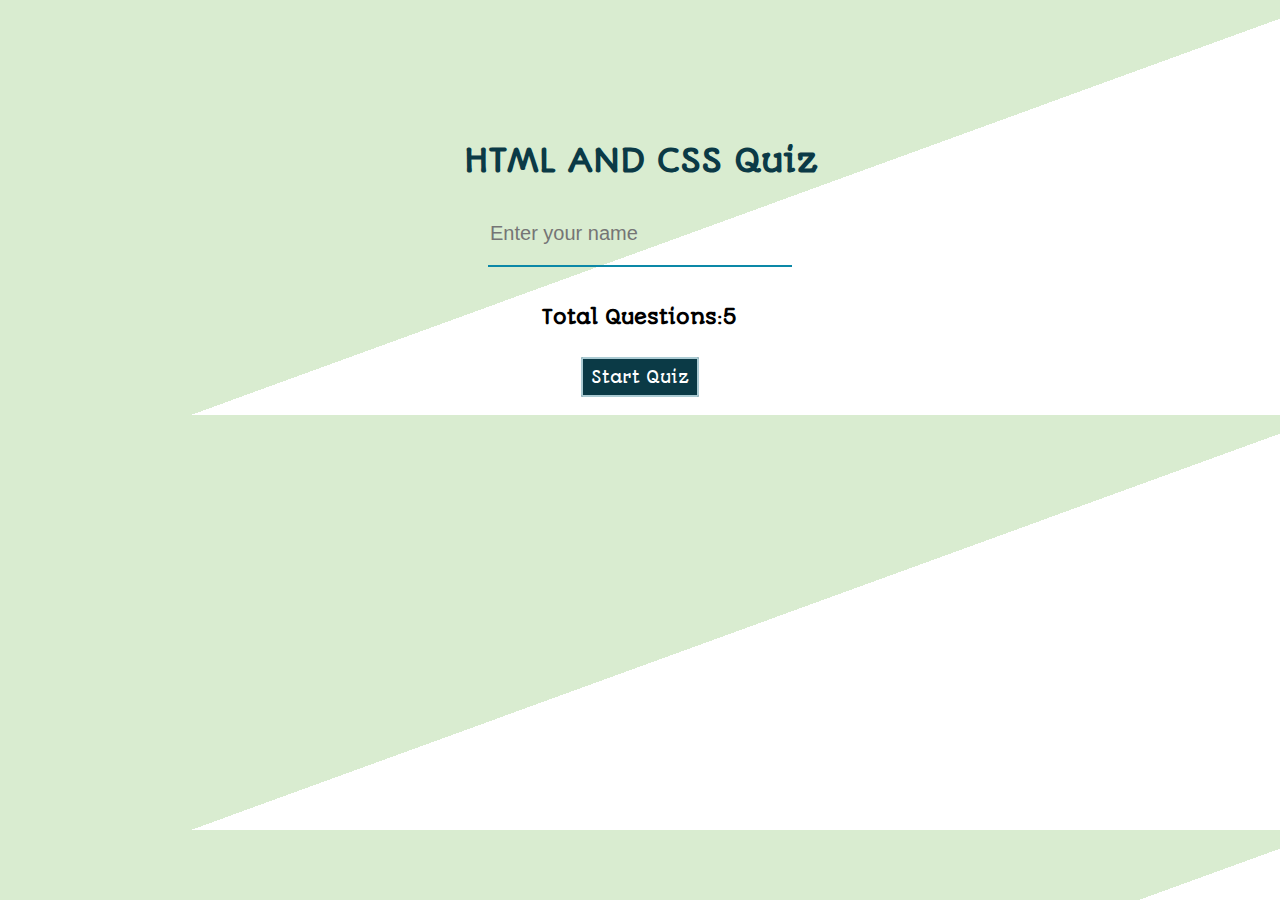
<file: index.html>
<!DOCTYPE html>
<html lang="en">
<head>
    <meta charset="UTF-8">
    <meta name="viewport" content="width=device-width, initial-scale=1.0">
    <link rel="stylesheet" href="style.css">
    <link href='https://fonts.googleapis.com/css?family=Autour One' rel='stylesheet'>
    <link rel="icon" href="./icon.png" type="image/gif" sizes="16x16">

    <link
    rel="stylesheet"
    href="https://cdnjs.cloudflare.com/ajax/libs/animate.css/4.0.0/animate.min.css"
  />
    <title>Quizz App</title>
</head>
<body>
    <div class="container start">
        <div class="row mt-10">
            <div class="col-md-4 text-center m-auto">
                <div  class="animate__animated animate__fadeInDown">
                    <div class=st>
                        <h1>HTML AND CSS Quiz</h1>
                        <input type="text"  placeholder="Enter your name" id="name">
                        <h3>Total Questions:5</h3> 
                        <br>
                       
                        <a class="btn abc"  href="question.html">Start Quiz</a>
                    </div>
                    
            
                </div>
            </div>
        </div>
    </div>
   <script src="app.js"></script> 
</body>
</html>
</file>
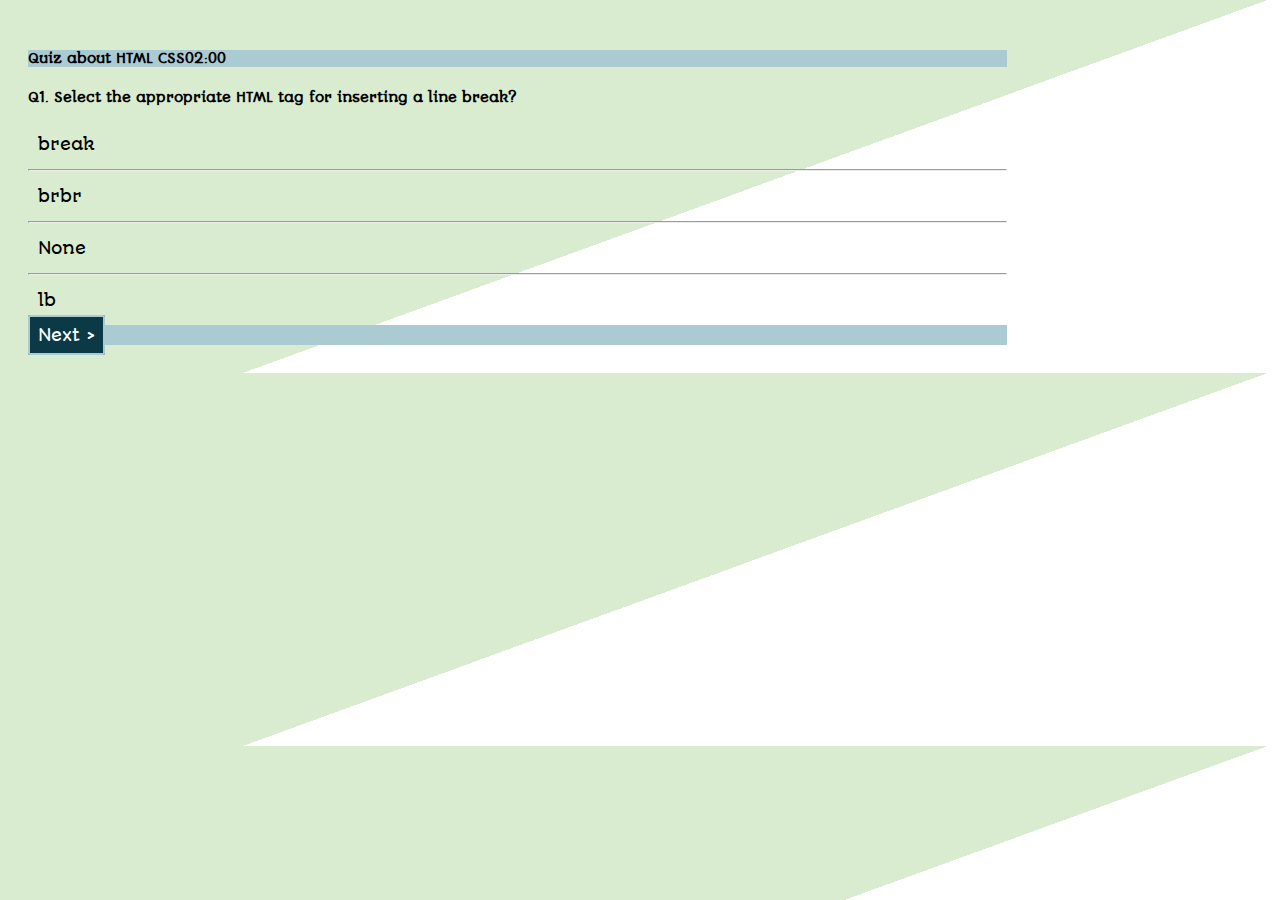
<file: question.html>
<!DOCTYPE html>
<html lang="en">
<head>
    <meta charset="UTF-8">
    <meta name="viewport" content="width=device-width, initial-scale=1.0">
    <link rel="stylesheet" href="https://stackpath.bootstrapcdn.com/bootstrap/4.5.0/css/bootstrap.min.css" integrity="sha384-9aIt2nRpC12Uk9gS9baDl411NQApFmC26EwAOH8WgZl5MYYxFfc+NcPb1dKGj7Sk" crossorigin="anonymous"><link rel="stylesheet" href="https://stackpath.bootstrapcdn.com/bootstrap/4.5.0/css/bootstrap.min.css" integrity="sha384-9aIt2nRpC12Uk9gS9baDl411NQApFmC26EwAOH8WgZl5MYYxFfc+NcPb1dKGj7Sk" crossorigin="anonymous">
    <link rel="stylesheet" href="style.css">
    <link rel="icon" href="./icon.png" type="image/gif" sizes="16x16">
    <link href='https://fonts.googleapis.com/css?family=Autour One' rel='stylesheet'>
    <title>Quiz App</title>
</head>
<body onload="showQuestion(0), startTime()">
    <div class="container ques">
        <div class="row">
            <div class="col-md-12 mt-6">
                  <div class="card mx-auto" style="max-width: 80%;">
                    <h5 class="card-header bg-theme text-black">Quiz about HTML CSS<span id="timer" class="float-right">02:00</span></h5>
                    <div class="card-body">
                        <h5 class="card-title mb-4" id="questionElement">Q1. The correct answer of the equation, 2 + 2 is</h5>
                        
                        <p  class="card-text optionElement" onclick="activeclass(this)"> option1</p>
                        <hr>
                        <p  class="card-text optionElement"  onclick="activeclass(this)"> option2</p>
                        <hr>
                        <p class="card-text optionElement"  onclick="activeclass(this)"> option3</p>
                        <hr>
                        <p class="card-text optionElement"  onclick="activeclass(this)"> option4</p>
                      </div>
                      <div class="card-footer text-muted">
                        <a href="#"  class="btn  float-right text-black" id="nextbtn"  onclick="nextQuestion()">Next ></a>
                      </div>
                  </div>
            </div>
        </div>
    </div>

    
    

    <script src="app.js"></script>
</body>
</html>
</file>
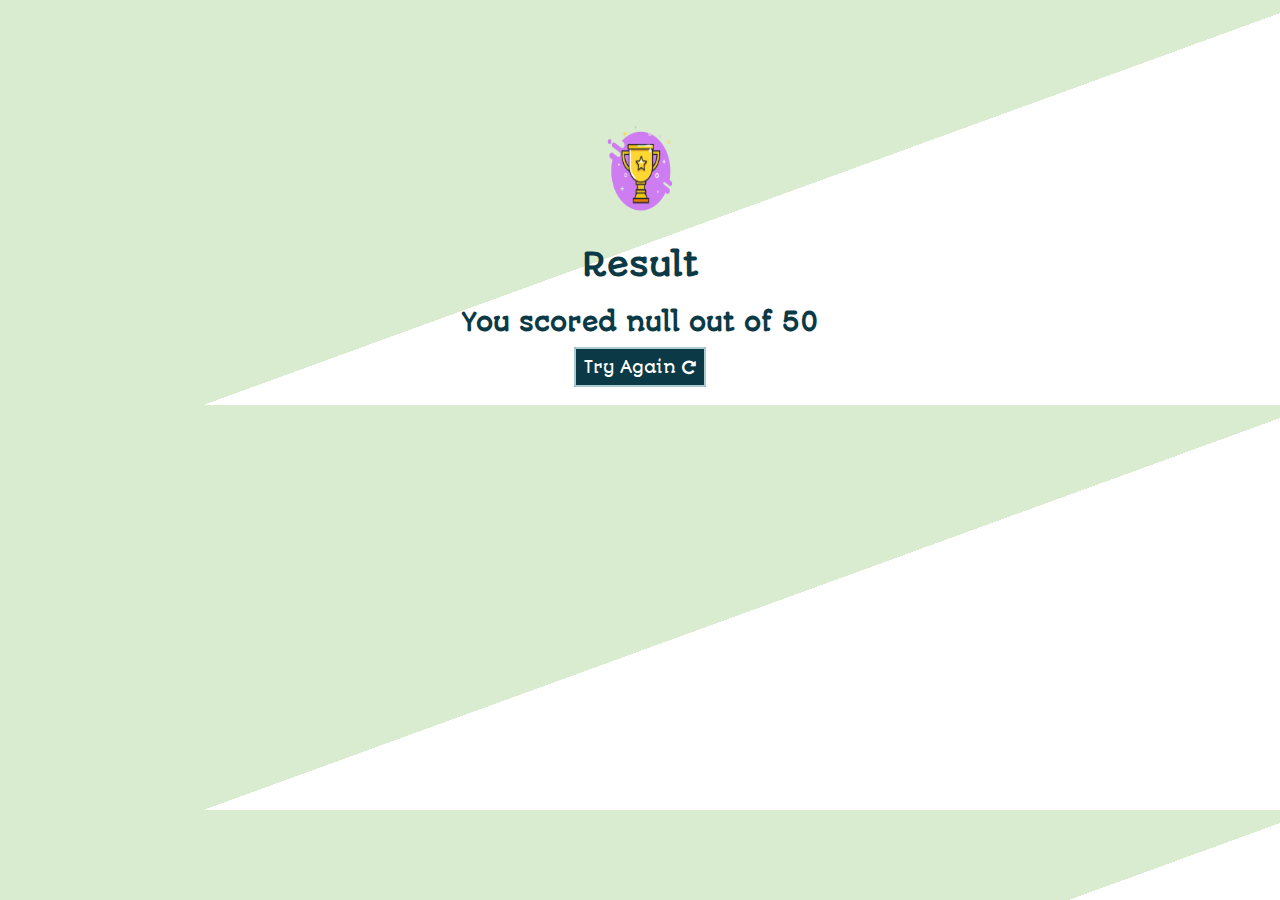
<file: result.html>
<!DOCTYPE html>
<html lang="en">
<head>
    <meta charset="UTF-8">
    <meta name="viewport" content="width=device-width, initial-scale=1.0">
    <link rel="stylesheet" href="https://cdnjs.cloudflare.com/ajax/libs/font-awesome/4.7.0/css/font-awesome.min.css">
    <title>Quiz App</title>
    <link rel="stylesheet" href="style.css">
    <link rel="icon" href="./icon.png" type="image/gif" sizes="16x16">
    <link href='https://fonts.googleapis.com/css?family=Autour One' rel='stylesheet'>
</head>
<body onload="showresult()">
    
    <div class="container result">
        <div class="row mt-6">
            <div class="col-md-12 text-center">
                <center>
                <img src="t.png" alt="award icon"  height="100" width="100">
                </center>  
                <h1>Result</h1>
                <h2 id="result">Your Score</h2>
                <center><a href="question.html" class="btn">Try Again <i class="fa fa-repeat"></i></a></center>
                
            </div>
        </div>
    </div>
    <script src="app.js"></script> 
</body>
</html>
</file>
<file: style.css>
body{
    background: linear-gradient(160deg, #d9ecd0 55%, #fff 0%);
    font-family: "Autour One";
  
   background-size: cover;

}


.btn{
    width: 150px;
    height:40px;
    background-color: rgb(11, 58, 70);
    color: white;
    padding: 8px;
    border:2px solid rgb(171, 203, 211);
    border-radius: 2px;
    
}
a{
    padding: 10px;
    text-decoration: none;
}
.optionElement{
    margin-top: 10px;
    padding: 5px;
   
    margin-bottom: 10px;
    border-radius: 2cm;
   
    
}
.card-text:hover
       {
    background-color:rgb(11, 58, 70) ; /* fallback for old browsers */
    
    color: white;

}
.card-text {
    cursor: pointer;
    padding: 5px 10px;
}    
.active{
    background-color:rgb(11, 58, 70) ; /* fallback for old browsers */
    
    color: white;


   
    
}
.card-body{
    display:block;

}
.card-footer {
    background-color: rgb(171, 203, 211);
}
.card-header {
    background-color: rgb(171, 203, 211);
}
.ques{
    margin-top: 100px;}
.container{
    margin-top: 100px;
    display:block;
    margin:0 auto;
   
    
    padding:20px;
   
}
#name{
    margin-bottom: 10px;
}
.start{
    text-align: center;
}

#name{
    width:300px;
    height:60px;
    font-size: 20px;
    margin-bottom: 20px;
    border:none;
    outline:none;
    border-bottom: 2px solid rgb(12, 136, 167);
    background-color: transparent;

}

.btn:hover{
    background-color: rgb(12, 136, 167);
}

h1, h2{
    color: rgb(11, 58, 70);
}
h4{
    color: rgb(11, 58, 70);
}

.result{
    text-align: center;
    margin-top: 100px;
    margin-left: 20px;
    margin-right: 20px;
}

 

   



.start{
    margin-top: 100px;
}
</file>
